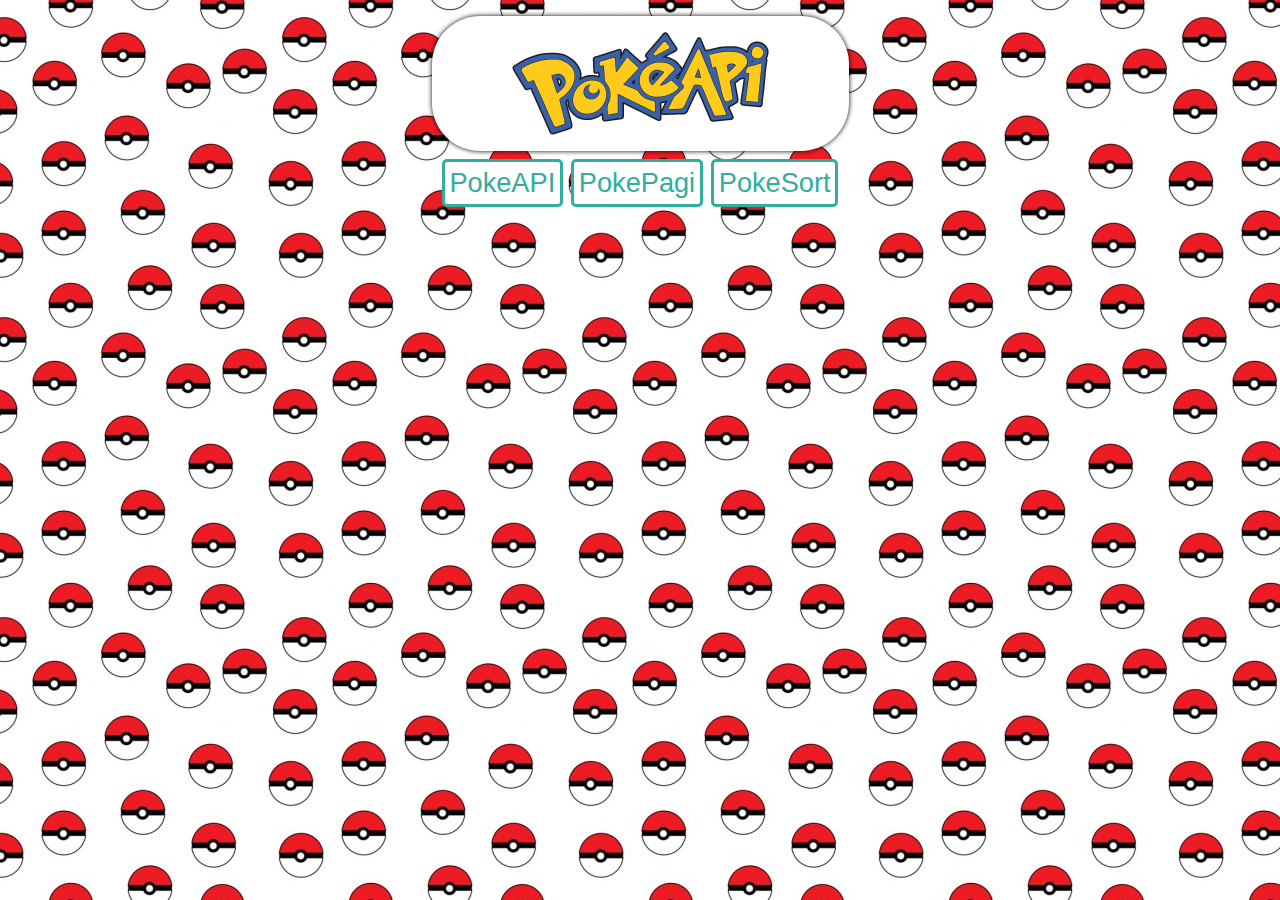
<file: index.html>
<!DOCTYPE html>
<html lang="en">
<head>
    <meta charset="UTF-8">
    <meta http-equiv="X-UA-Compatible" content="IE=edge">
    <meta name="viewport" content="width=device-width, initial-scale=1.0">
    <title>Main</title>
    <link rel="stylesheet" href="styles/main.css">
</head>
<body>
    <header>
        <div class="logo">
            <img src="images/pokeapi.png" alt="PokeAPI">
        </div>
    </header>
    <main>
        <a href="pokeapi.html">PokeAPI</a>
        <a href="pokepagi.html">PokePagi</a>
        <a href="pokesort.html">PokeSort</a>
    </main>
</body>
</html>
</file>
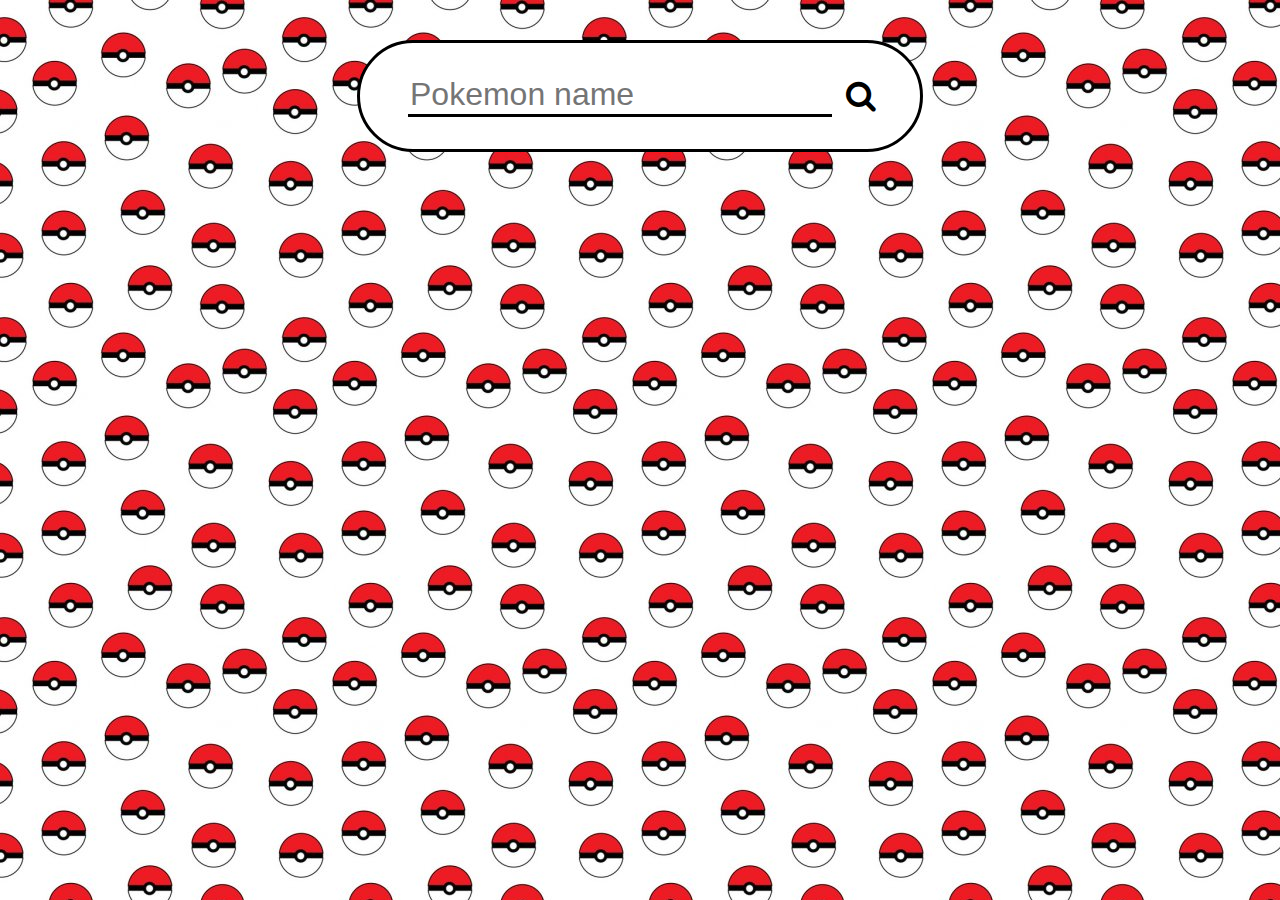
<file: pokeapi.html>
<!DOCTYPE html>
<html lang="en">
<head>
    <meta charset="UTF-8">
    <meta http-equiv="X-UA-Compatible" content="IE=edge">
    <meta name="viewport" content="width=device-width, initial-scale=1.0">
    <title>Pokemon Search</title>
    <link rel="stylesheet" href="https://cdnjs.cloudflare.com/ajax/libs/font-awesome/4.7.0/css/font-awesome.min.css">
    <link rel="stylesheet" href="styles/pokeapi.css">
</head>
<body>
    <header>
        <div class="search-form">
            <input type="text" id="search" placeholder="Pokemon name" required>
            <button id="submit"><i class="fa fa-search"></i></button>
        </div>
    </header>
    <main id="result"></main>
</body>
    <script src="scripts/pokeapi.js"></script>
</html>
</file>
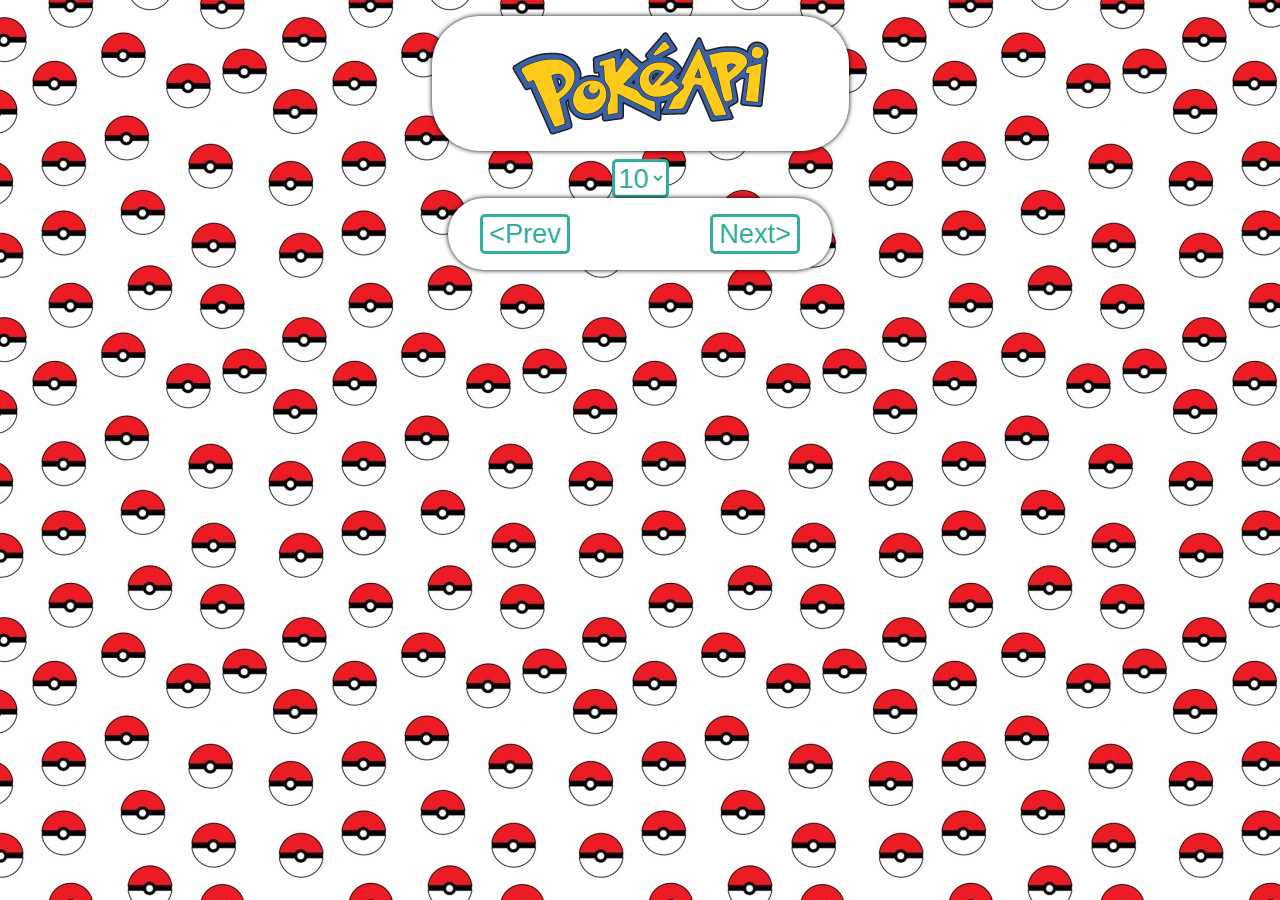
<file: pokepagi.html>
<!DOCTYPE html>
<html lang="en">
<head>
    <meta charset="UTF-8">
    <meta http-equiv="X-UA-Compatible" content="IE=edge">
    <meta name="viewport" content="width=device-width, initial-scale=1.0">
    <title>PokePagi</title>
    <link rel="stylesheet" href="styles/pokepagi.css">
</head>
<body>
    <header>
        <div class="logo">
            <img src="images/pokeapi.png" alt="PokeAPI">
        </div>
    </header>
    <main>
        <select id="limit" class="btn">
            <option value="5">5</option>
            <option selected value="10">10</option>
            <option value="15">15</option>
            <option value="20">20</option>
        </select>
        <div id="result"></div>
        <nav id="nav">
            <button id="prev" class="btn" onclick="prev()">&lt;Prev</button>
            <div id="pages"></div>
            <button id="next" class="btn" onclick="next()">Next&gt;</button>
        </nav>
    </main>
</body>
<script src="scripts/pokepagi.js"></script>
</html>
</file>
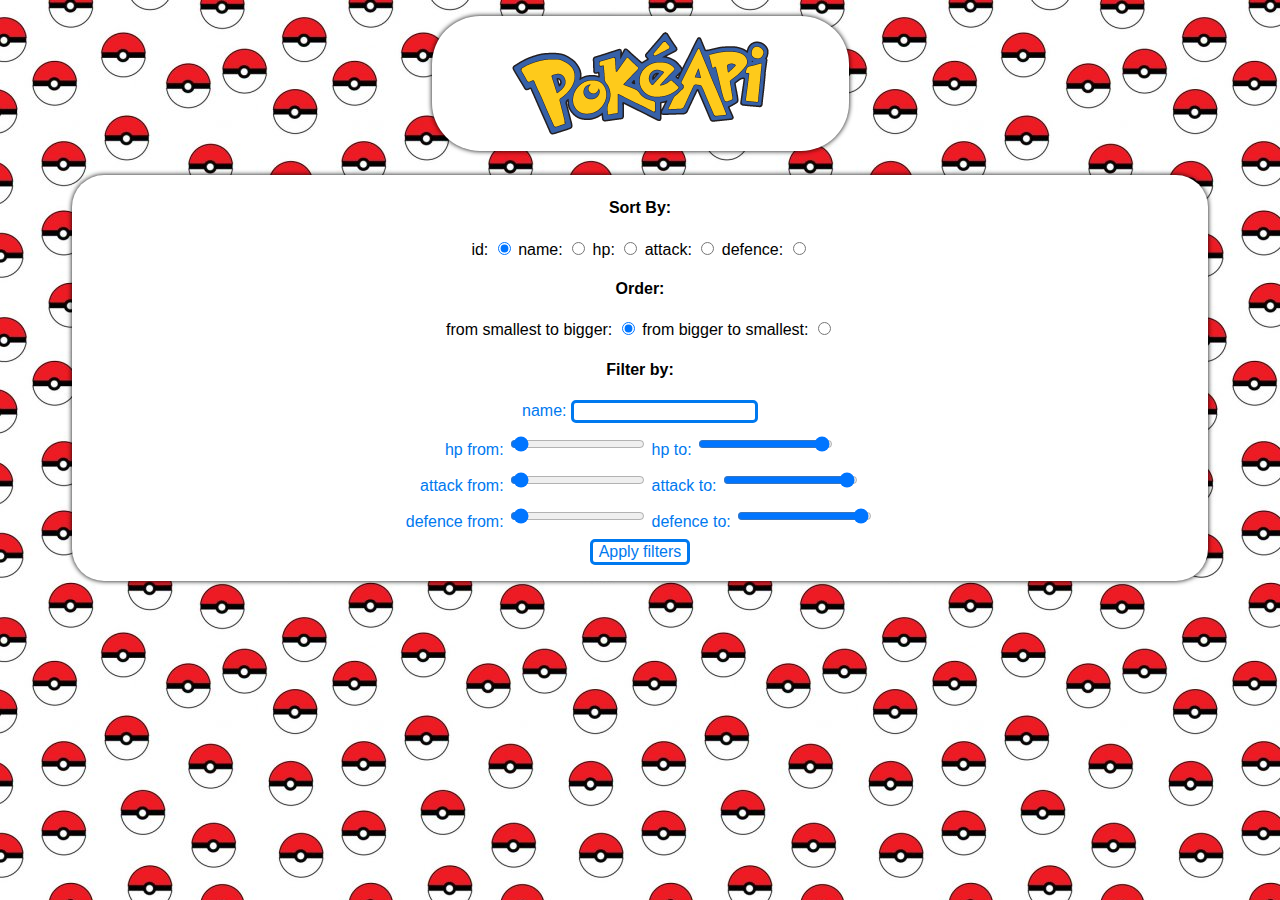
<file: pokesort.html>
<!DOCTYPE html>
<html lang="en">
<head>
    <meta charset="UTF-8">
    <meta http-equiv="X-UA-Compatible" content="IE=edge">
    <meta name="viewport" content="width=device-width, initial-scale=1.0">
    <title>PokeSort</title>
    <link rel="stylesheet" href="styles/pokesort.css">
</head>
<body>
    <header>
        <div class="logo">
            <img src="images/pokeapi.png" alt="PokeAPI">
        </div>
    </header>
    <nav>
        <form id="sort-form">
            <h4>Sort By:</h4>
            <label for="id">id: </label>
            <input type="radio" name="sort" value="id" id="id" checked>
            <label for="name">name: </label>
            <input type="radio" name="sort" value="name" id="name">
            <label for="hp">hp: </label>
            <input type="radio" name="sort" value="hp" id="hp">
            <label for="attack">attack: </label>
            <input type="radio" name="sort" value="attack" id="attack">
            <label for="defence">defence: </label>
            <input type="radio" name="sort" value="defence" id="defence">
            <h4>Order:</h4>
            <label for="upsc">from smallest to bigger: </label>
            <input type="radio" name="order" value="upsc" id="upsc" checked>
            <label for="desc">from bigger to smallest: </label>
            <input type="radio" name="order" value="desc" id="desc">
        </form>
        <form id="filter-form">
            <h4>Filter by: </h4>
            <div class="search">
                <label for="name-filter">name: </label>
                <input type="text" name="name-filter" id="name-filter">
            </div>
            <div class="ranges">
                <div class="hp-ranges">
                    <label for="hp-filter-from">hp from: </label>
                    <input type="range" name="hp-filter-from" id="hp-filter-from" min="10" max="250" value="10">
                    <label for="hp-filter-to">hp to: </label>
                    <input type="range" name="hp-filter-to" id="hp-filter-to" min="10" max="250" value="250">
                </div>
                <div class="attack-ranges">
                    <label for="attack-filter-from">attack from: </label>
                    <input type="range" name="attack-filter-from" id="attack-filter-from" min="5" max="130" value="5">
                    <label for="attack-filter-to">attack to: </label>
                    <input type="range" name="attack-filter-to" id="attack-filter-to" min="5" max="130" value="130">
                </div>
                <div class="defence-ranges">
                    <label for="defence-filter-from">defence from: </label>
                    <input type="range" name="defence-filter-from" id="defence-filter-from" min="5" max="180" value="5">
                    <label for="defence-filter-to">defence to: </label>
                    <input type="range" name="defence-filter-to" id="defence-filter-to" min="5" max="180" value="180">
                </div>
            </div>
            <input type="submit" value="Apply filters" class="btn">
        </form>
    </nav>
    <main>
        <div id="results"></div>
    </main>
</body>
<script src="scripts/pokesort.js"></script>
</html>
</file>
<file: styles/main.css>
body {
    background-image: url(../images/texture.jpg);
    font-family: Verdana, Geneva, Tahoma, sans-serif;
}

header {
    display: flex;
    justify-content: center;
}

main {
    display: flex;
    justify-content: center;
    gap: 0.5rem;
}

.logo {
    display: flex;
    justify-content: center;
    padding: 1rem 5rem;
    margin: 0.5rem 0;
    background-color: #fff;
    box-shadow: 0 0 5px 0;
    border-radius: 3rem;
}

a {
    background-color: #fff;
    border: 3px solid #31AE9D;
    color: #31AE9D;
    font-size: 1.7rem;
    font-family: Verdana, Geneva, Tahoma, sans-serif;
    border-radius: 5px;
    cursor: pointer;
    padding: 0.3rem;
    text-decoration: none;
}

a:hover {
    background-color: #31AE9D;
    color: #fff;
}
</file>
<file: styles/pokeapi.css>
body {
    background-image: url(../images/texture.jpg);
}

header {
    display: flex;
    justify-content: center;
}

.search-form {
    display: flex;
    justify-content: center;
    padding: 2rem 3rem;
    margin-top: 2rem;
    gap: 0.5rem;
    background-color: #fff;
    border: 3px solid #000;
    border-radius: 5rem;
}

#search {
    color: #31AE9D;
    font-size: 2rem;
    border: none;
    background: none;
    outline: none;
    border-bottom: 3px solid #000;
}

#submit {
    width: 2rem;
    font-size: 2rem;
    background: none;
    border: none;
    cursor: pointer;
}

#search:valid, #search:focus {
    border-color: #31AE9D;
}

#submit:hover {
    color: #31AE9D;
}

#submit {
    width: 2rem;
    font-size: 2rem;
    background: none;
    border: none;
    cursor: pointer;
}

#search:valid, #search:focus {
    border-color: #31AE9D;
}

#submit:hover {
    color: #31AE9D;
} */

#submit:active {
    animation: click .5s;
}

@keyframes click {
    0% {
        transform: translateY(0);
    }
    50% {
        transform: translateY(3px);
    }
    100% {
        transform: translateY(0);
    }
}

main {
    display: flex;
    justify-content: center;
}

.pokemon {
    padding: 0.5rem 0;
    border: 3px solid #000;
    text-align: center;
    width: 20rem;
    background-color: #fff;
    margin-top: 2rem;
    border-radius: 2rem;
}

.pokemon ul {
    text-align: left;
}

.items {
    display: grid;
    grid-template-columns: 1fr 1fr;
}
</file>
<file: styles/pokepagi.css>
body {
    background-image: url(../images/texture.jpg);
    font-family: Verdana, Geneva, Tahoma, sans-serif;
}

header {
    display: flex;
    justify-content: center;
}

.logo {
    display: flex;
    justify-content: center;
    padding: 1rem 5rem;
    margin: 0.5rem 0;
    background-color: #fff;
    box-shadow: 0 0 5px 0;
    border-radius: 3rem;
}

main {
    display: flex;
    justify-content: center;
    align-items: center;
    flex-direction: column;
}

.pokemon-list {
    list-style: none;
    width: 20rem;
    padding: 0;
}

.pokemon-list li {
    padding: 0.5rem 1rem;
    border-radius: 2rem;
    cursor: pointer;
    background-color: #fff;
    position: relative;
    border: 1px solid #000;
}

.pokemon-list li:hover {
    box-shadow: 0 0 8px 0;
    z-index: 2;
}

.pokemon {
    padding: 0.5rem 0;
    box-shadow: 0 0 5px 0;
    text-align: center;
    width: 20rem;
    background-color: #fff;
    margin-top: 2rem;
    border-radius: 2rem;
}

.pokemon ul {
    text-align: left;
}

.items {
    display: grid;
    grid-template-columns: 1fr 1fr;
}

.pokemon h1 {
    text-transform: capitalize;
}

.btn {
    background-color: #fff;
    border: 3px solid #31AE9D;
    color: #31AE9D;
    font-size: 1.7rem;
    font-family: Verdana, Geneva, Tahoma, sans-serif;
    border-radius: 5px;
    cursor: pointer;
}

.btn:hover {
    background-color: #31AE9D;
    color: #fff;
}

nav {
    background-color: #fff;
    width: 20rem;
    display: flex;
    justify-content: space-between;
    padding: 1rem 2rem;
    box-shadow: 0 0 5px 0;
    border-radius: 3rem;
}

.btn:disabled {
    color: #999;
    border-color: #999;
    cursor: default;
    background: none;
}
</file>
<file: styles/pokesort.css>
body {
    background-image: url(../images/texture.jpg);
    font-family: Verdana, Geneva, Tahoma, sans-serif;
}

header {
    display: flex;
    justify-content: center;
}

.logo {
    display: flex;
    justify-content: center;
    padding: 1rem 5rem;
    margin: 0.5rem 0;
    background-color: #fff;
    box-shadow: 0 0 5px 0;
    border-radius: 3rem;
}

#results {
    display: flex;
    justify-content: center;
    flex-wrap: wrap;
    gap: 3rem;
}

.pokemon {
    padding: 0.5rem 0;
    box-shadow: 0 0 5px 0;
    text-align: center;
    width: center;
    width: 20rem;
    background-color: #fff;
    margin-top: 2rem;
    border-radius: 2rem;
}

.pokemon > .stats {
    display: grid;
    grid-template-columns: repeat(3, 1fr);
    font-size: 1.2rem;
}

.pokemon > .stats > .hp {
    color: red;
}

.pokemon > .stats > .attack {
    color: green;
}

.pokemon > .stats > .defence {
    color: mediumblue;
}

.pokemon ul {
    text-align: left;
}

nav {
    background-color: #fff;
    border-radius: 2rem;
    margin: 1rem 4rem 0;
    padding: 0.2rem 3rem 1rem;
    box-shadow: 0 0 5px 0;
    text-align: center;
}

#filter-form input {
    border: 3px solid #0079ef;
    color: #0079ef;
    font-family: Verdana, Geneva, Tahoma, sans-serif;
    border-radius: 5px;
}

#filter-form label {
    color: #0079ef;
}

#filter-form .btn {
    background-color: #fff;
    border: 3px solid #0079ef;
    color: #0079ef;
    font-size: 1rem;
    font-family: Verdana, Geneva, Tahoma, sans-serif;
    border-radius: 5px;
    cursor: pointer;
}

#filter-form .btn:hover {
    background-color: #0079ef;
    color: #fff;
}

.ranges {
    display: flex;
    flex-direction: column;
    align-items: center;
    gap: 0.5rem;
    margin: 0.5rem;
}
</file>
